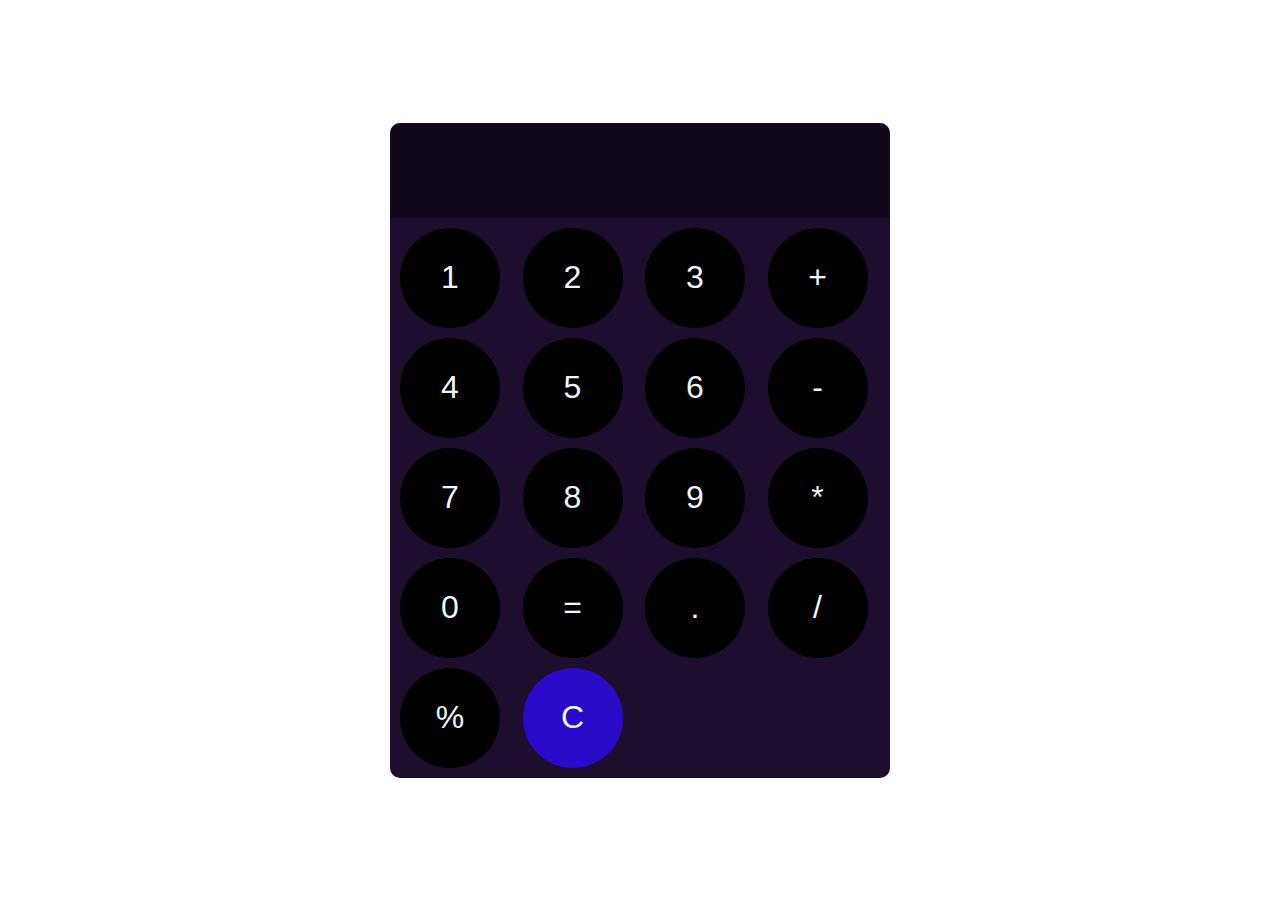
<file: calculator/calc.html>
<!DOCTYPE html>
<html lang="en">
<head>
    <meta charset="UTF-8">
    <meta name="viewport" content="width=device-width, initial-scale=1.0">
    <title>web calculator</title>
    <link rel="stylesheet" href="calc.css">
</head>
<body>
    <div id="bg">
   
        <div id="calc">
            <input id="display" type="text" readonly>
       
        <div id="btn">
            <button type="submit" onclick="disp_num('1')">1</button>
            <button type="submit" onclick="disp_num('2')">2</button>
            <button type="submit" onclick="disp_num('3')">3</button>
            <button type="submit" onclick="disp_num('+')" id="sym">+</button>
            <button type="submit" onclick="disp_num('4')">4</button>
            <button type="submit" onclick="disp_num('5')">5</button>
            <button type="submit" onclick="disp_num('6')">6</button>
            <button type="submit" onclick="disp_num('-')"id="sym">-</button>
            <button type="submit" onclick="disp_num('7')">7</button>
            <button type="submit" onclick="disp_num('8')">8</button>
            <button type="submit" onclick="disp_num('9')">9</button>
            <button type="submit" onclick="disp_num('*')"id="sym">*</button>
            <button type="submit" onclick="disp_num('0')">0</button>
            <button type="submit" onclick="calculate('=')"id="sym">=</button>
            <button type="submit" onclick="disp_num('.')">.</button>
            <button type="submit" onclick="disp_num('/')"id="sym">/</button>
            <button type="submit" onclick="disp_num('%')"id="sym">%</button>
            <button type="submit" onclick="clear_disp('C')"id="c">C</button>
        </div>
    </div>
        
    </div>
</body>
<script>
    const display=document.getElementById("display");

    function disp_num(input){
        display.value +=input;
    }
    function calculate(){
        try{
            display.value=eval(display.value);
        }
        catch(error){
            display.value="error";
        }
        
        

    }
    function clear_disp(){
        display.value ="";
    }
</script>
</html>
</file>
<file: calculator/calc.css>
body{
    margin: 0px;
    padding: 0px;
    display: flex;
    justify-content: center;
    align-items: center;
    height: 100vh;
}
#calc{
    background-color: rgb(30, 14, 45);
    border-radius: 10px;
    max-width: 500px;
    overflow: hidden;
}
#btn{
   display: grid;
   grid-template-columns: 1fr 1fr 1fr 1fr;
   gap: 10px;
   padding:10px;
  
 
}
button{
    width: 100px;
    height:100px;
    font-size: 2em;
    border-radius: 50px;
    border: none;
    padding:10px 10px 10px 10px;
    background-color: black;
    color: aliceblue;
}
button:hover{
    background-color: rgba(245, 245, 245, 0.1);
}
button:active{
    background-color: rgba(243, 228, 228, 0.607);
}

#display{
    width: 100%;
    padding: 20px;
    font-size: 3em;
    background-color: rgba(0, 0, 0, 0.4);
    color: aliceblue;
    border: none;
   
}
#c{
    background-color: rgba(44, 9, 247, 0.767);
    
}
#c:hover{
    background-color: rgb(105, 85, 232);
}
#c:active{
    background-color: rgba(255, 255, 255, 0.641);
    
}
</file>
